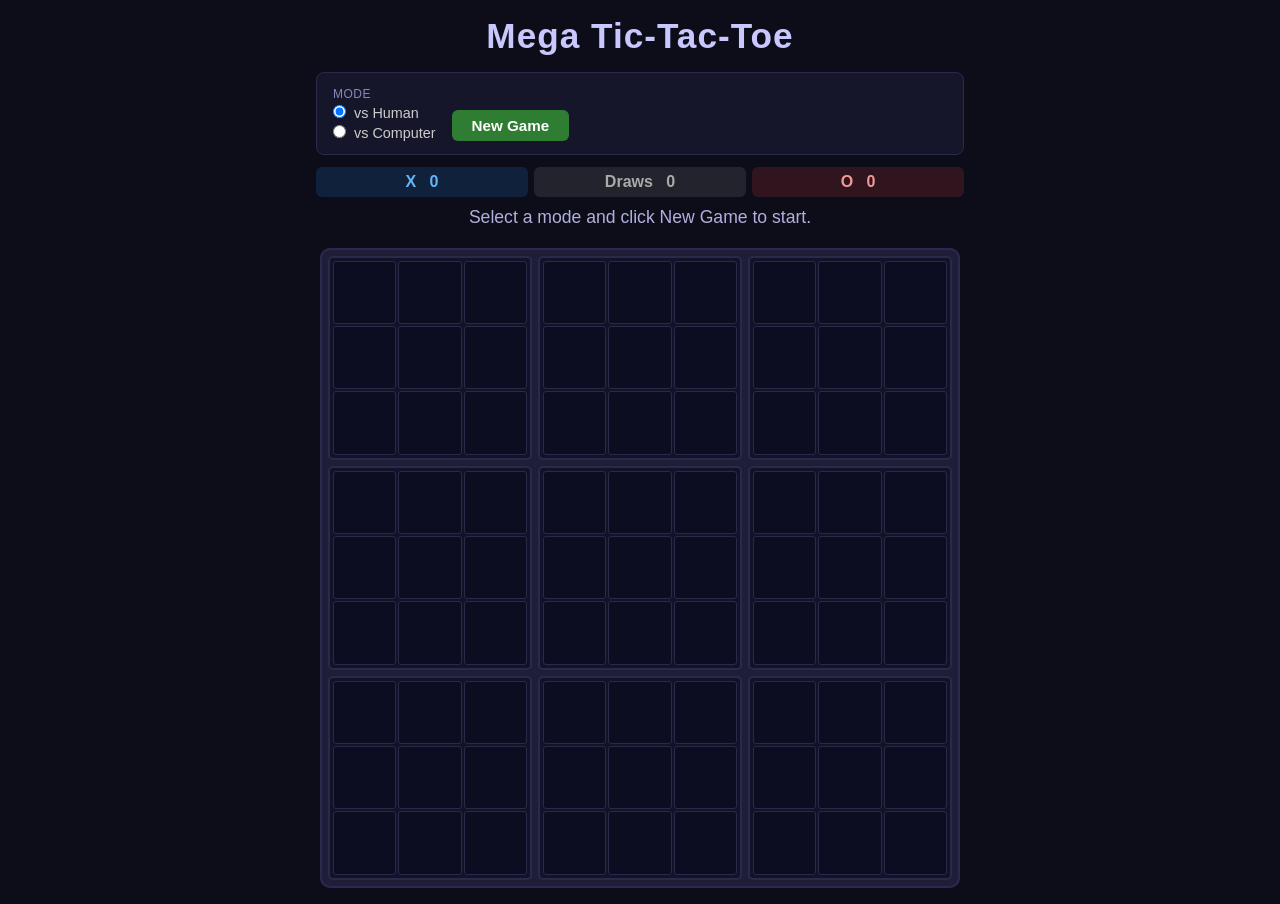
<file: docs/index.html>
<!DOCTYPE html>
<html lang="en">
<head>
  <meta charset="UTF-8" />
  <meta name="viewport" content="width=device-width, initial-scale=1.0" />
  <title>Mega Tic-Tac-Toe</title>
  <link rel="stylesheet" href="style.css" />
</head>
<body>
  <div class="game-container">

    <h1 class="game-title">Mega Tic-Tac-Toe</h1>

    <!-- Settings -->
    <div class="settings-card">
      <div class="settings-row">
        <div class="setting-group">
          <span class="settings-label">Mode</span>
          <label class="radio-label">
            <input type="radio" name="mode" value="pvp" checked /> vs Human
          </label>
          <label class="radio-label">
            <input type="radio" name="mode" value="pvc" /> vs Computer
          </label>
        </div>

        <div class="setting-group" id="ai-level-group" style="display:none">
          <span class="settings-label">AI Level</span>
          <select id="ai-level">
            <option value="random">Random</option>
            <option value="easy">Easy</option>
            <option value="medium" selected>Medium</option>
            <option value="hard">Hard</option>
            <option value="expert">Expert</option>
          </select>
        </div>

        <button id="new-game-btn">New Game</button>
      </div>
    </div>

    <!-- Scores -->
    <div class="score-row">
      <div class="score-box score-x"   id="score-x">X &nbsp; 0</div>
      <div class="score-box score-tie" id="score-tie">Draws &nbsp; 0</div>
      <div class="score-box score-o"   id="score-o">O &nbsp; 0</div>
    </div>

    <!-- Status -->
    <div class="game-info" id="game-info">
      Select a mode and click New Game to start.
    </div>

    <!-- Board (built by JS) -->
    <div class="mega-board" id="mega-board"></div>

  </div>

  <script src="game.js"></script>
</body>
</html>
</file>
<file: docs/style.css>
*, *::before, *::after { box-sizing: border-box; margin: 0; padding: 0; }

body {
  background: #0d0d1a;
  color: #d0d0e8;
  font-family: 'Segoe UI', Tahoma, Geneva, sans-serif;
  min-height: 100vh;
}

.game-container {
  max-width: 680px;
  margin: 0 auto;
  padding: 1rem;
}

/* ---------- Title ---------- */
.game-title {
  font-size: clamp(1.4rem, 5vw, 2.2rem);
  font-weight: 800;
  letter-spacing: 1px;
  color: #c8c8ff;
  text-align: center;
  margin-bottom: 1rem;
}

/* ---------- Settings ---------- */
.settings-card {
  background: #16162a;
  border: 1px solid #2a2a4a;
  border-radius: 8px;
  padding: 0.85rem 1rem;
  margin-bottom: 0.75rem;
}

.settings-row {
  display: flex;
  flex-wrap: wrap;
  gap: 1rem;
  align-items: flex-end;
}

.setting-group {
  display: flex;
  flex-direction: column;
  gap: 4px;
}

.settings-label {
  font-size: 0.75rem;
  text-transform: uppercase;
  letter-spacing: 0.5px;
  color: #8888bb;
}

.radio-label {
  font-size: 0.9rem;
  cursor: pointer;
  color: #ccc;
}

.radio-label input { margin-right: 4px; cursor: pointer; }

select#ai-level {
  background: #1e1e38;
  color: #ccc;
  border: 1px solid #3a3a60;
  border-radius: 5px;
  padding: 5px 8px;
  font-size: 0.9rem;
  cursor: pointer;
}

#new-game-btn {
  background: #2e7d32;
  color: #fff;
  border: none;
  border-radius: 6px;
  padding: 7px 20px;
  font-size: 0.95rem;
  font-weight: 600;
  cursor: pointer;
  transition: background 0.15s;
}
#new-game-btn:hover { background: #388e3c; }

/* ---------- Score row ---------- */
.score-row {
  display: flex;
  gap: 6px;
  margin-bottom: 0.6rem;
}

.score-box {
  flex: 1;
  text-align: center;
  padding: 6px 4px;
  border-radius: 6px;
  font-weight: 700;
  font-size: clamp(0.8rem, 3vw, 1rem);
}

.score-x   { background: rgba(33, 150, 243, 0.15); color: #64b5f6; }
.score-tie { background: rgba(158,158,158, 0.15);  color: #aaa;    }
.score-o   { background: rgba(244,  67,  54, 0.15); color: #ef9a9a; }

/* ---------- Game info ---------- */
.game-info {
  text-align: center;
  font-size: clamp(0.9rem, 3.5vw, 1.1rem);
  min-height: 1.8rem;
  color: #b0b0dd;
  font-weight: 500;
  margin-bottom: 0.75rem;
}

/* ---------- Mega board ---------- */
.mega-board {
  display: grid;
  grid-template-columns: repeat(3, 1fr);
  gap: 6px;
  background: #1e1e38;
  border: 2px solid #2a2a50;
  border-radius: 10px;
  padding: 6px;
  width: 100%;
  max-width: 640px;
  margin: 0 auto;
}

/* ---------- Mini-board ---------- */
.mini-board {
  position: relative;
  background: #12122a;
  border: 2px solid #2a2a48;
  border-radius: 5px;
  padding: 3px;
  transition: border-color 0.2s, box-shadow 0.2s;
}

.mini-board.mini-board-active {
  border-color: #4caf50 !important;
  box-shadow: 0 0 14px rgba(76,175,80,0.55);
}

.mini-board.mini-board-won-x { background: rgba(33,150,243,0.06); border-color: #1565c0 !important; }
.mini-board.mini-board-won-o { background: rgba(244,67, 54, 0.06); border-color: #b71c1c !important; }
.mini-board.mini-board-draw  { background: rgba(100,100,100,0.06); border-color: #555   !important; }

.mini-board-grid {
  display: grid;
  grid-template-columns: repeat(3, 1fr);
  gap: 2px;
}

/* ---------- Cells ---------- */
.cell-btn {
  width: 100%;
  aspect-ratio: 1 / 1;
  border: 1px solid #2a2a48;
  background: #0d0d22;
  color: #555;
  font-size: clamp(0.65rem, 2.5vw, 1.1rem);
  font-weight: 900;
  cursor: default;
  border-radius: 3px;
  transition: background 0.12s, border-color 0.12s;
  padding: 0;
  min-height: 26px;
}

.cell-btn.cell-active            { background: #1a1a3a; cursor: pointer; border-color: #3a3a60; }
.cell-btn.cell-active:hover      { background: #222244; border-color: #4caf50; }
.cell-btn.cell-x                 { color: #42a5f5; }
.cell-btn.cell-o                 { color: #ef5350; }

/* ---------- Mini-board overlay ---------- */
.mini-overlay {
  position: absolute;
  inset: 0;
  display: flex;
  align-items: center;
  justify-content: center;
  font-size: clamp(1.8rem, 7vw, 3.4rem);
  font-weight: 900;
  border-radius: 3px;
  z-index: 10;
  background: rgba(10,10,30,0.72);
  pointer-events: none;
}

.mini-overlay.hidden { display: none; }
.mini-overlay.won-x  { color: #42a5f5; }
.mini-overlay.won-o  { color: #ef5350; }
.mini-overlay.draw   { color: #666; font-size: clamp(1.1rem, 4vw, 1.8rem); }

/* ---------- Responsive ---------- */
@media (max-width: 440px) {
  .mega-board       { gap: 4px; padding: 4px; }
  .mini-board       { padding: 2px; }
  .mini-board-grid  { gap: 1px; }
}
</file>
